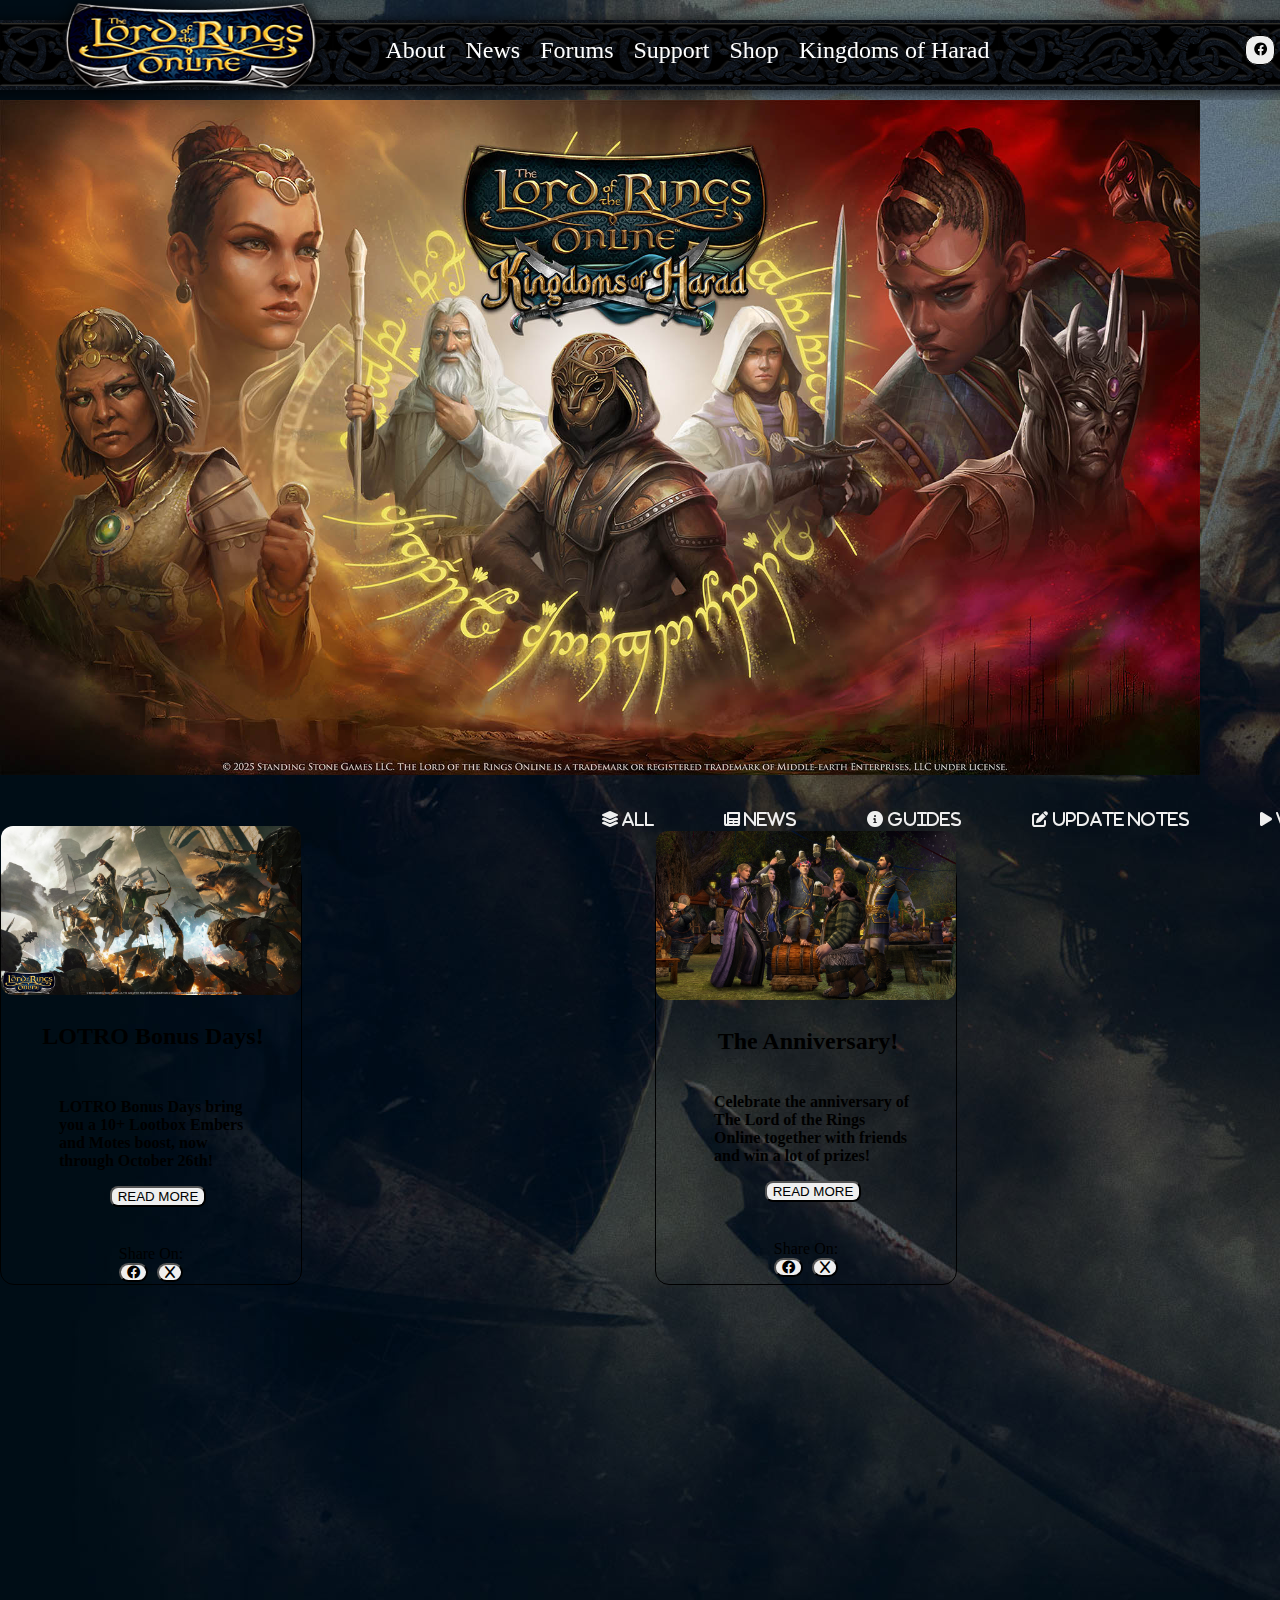
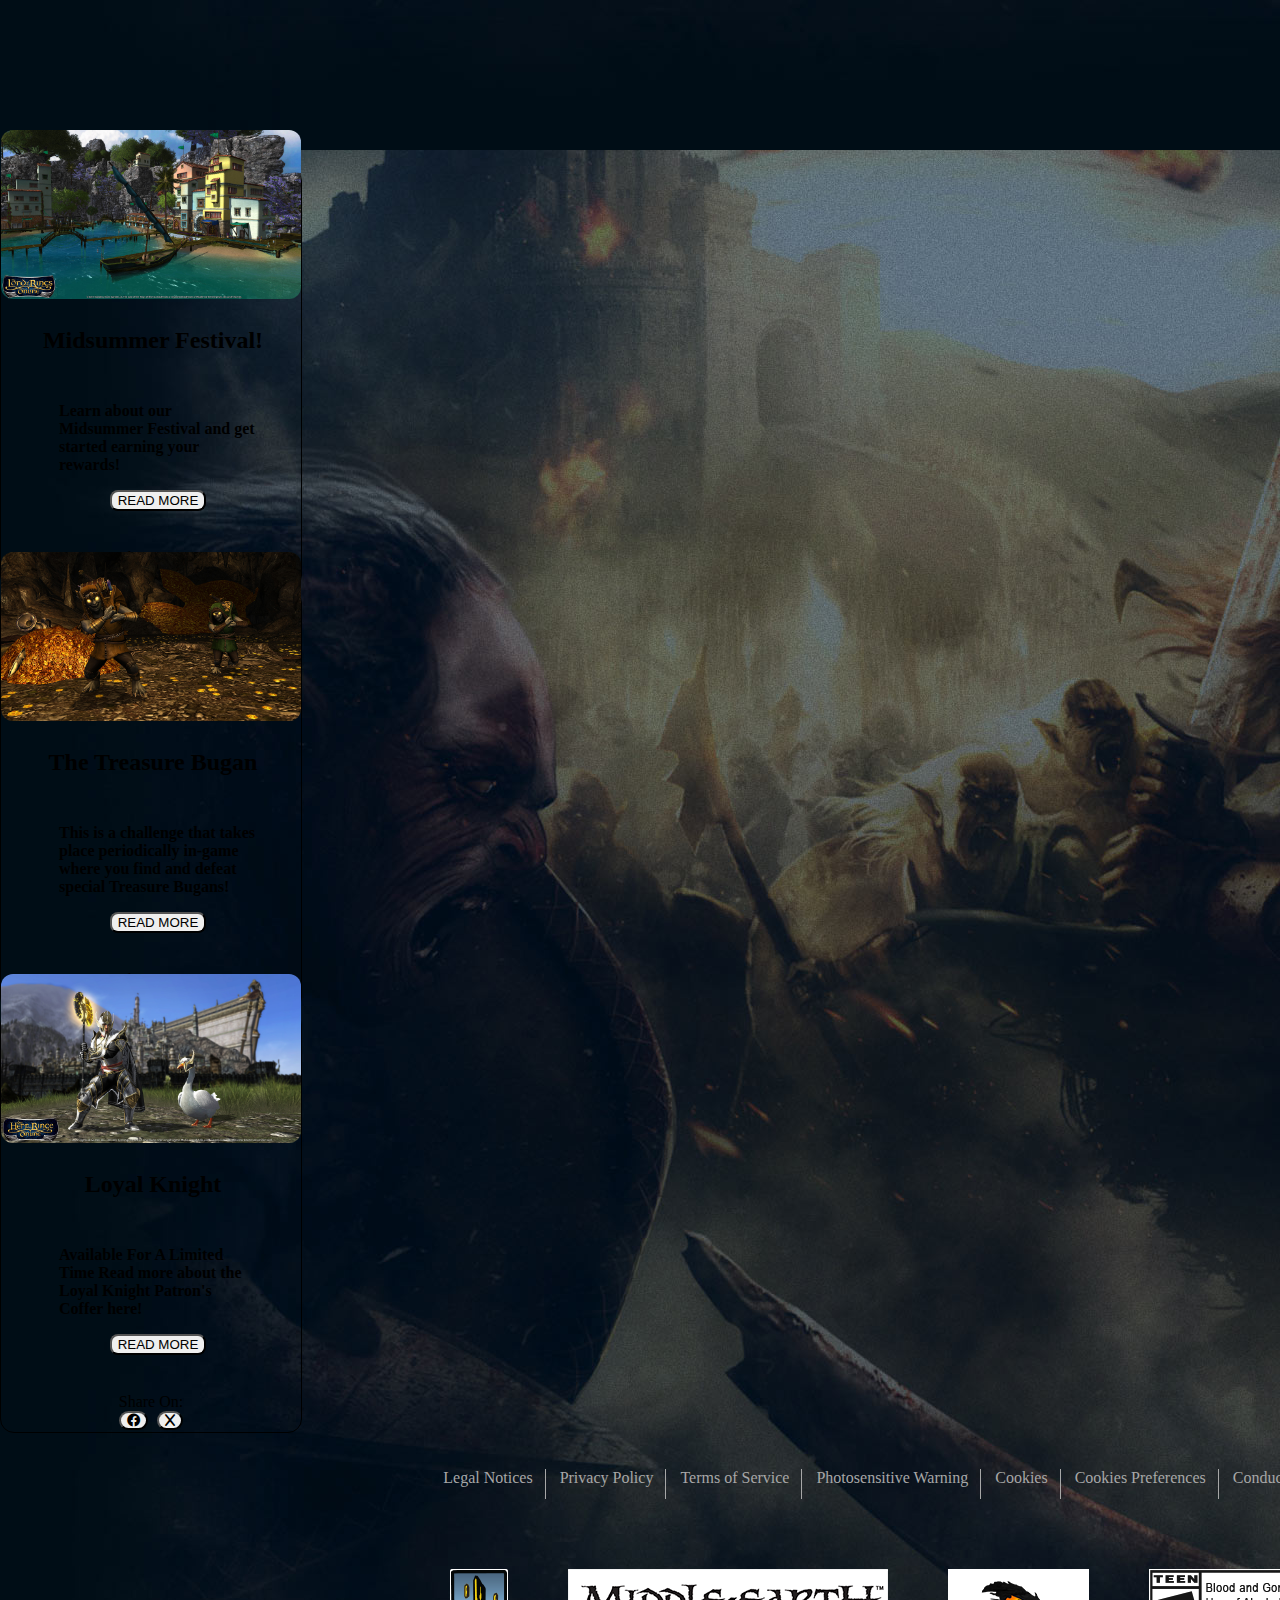
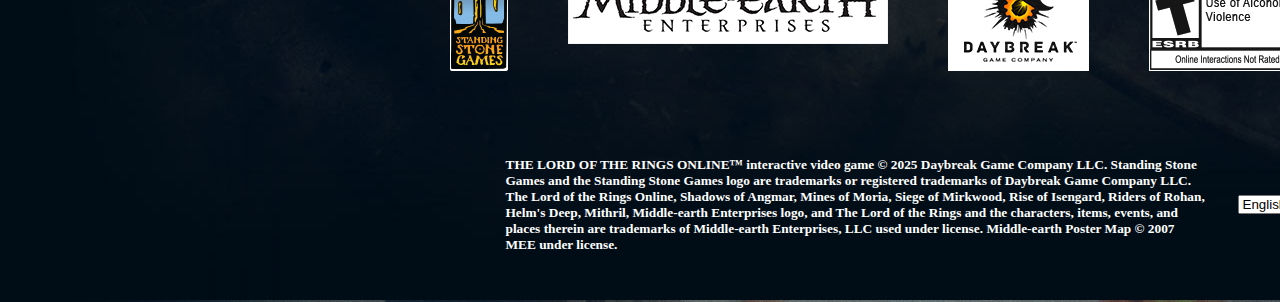
<file: lotr-header/index.html>
<html lang="en">
  <head>
    <meta charset="UTF-8" />
    <meta name="viewport" content="width=device-width, initial-scale=1.0" />
    <title>Document</title>
    <link rel="stylesheet" href="style.css" />
    <link
      rel="stylesheet"
      href="https://cdnjs.cloudflare.com/ajax/libs/font-awesome/4.7.0/css/font-awesome.min.css"
    />

    <link
      rel="stylesheet"
      href="https://cdnjs.cloudflare.com/ajax/libs/font-awesome/6.0.0-beta3/css/all.min.css"
    />
  </head>
  <body>
    <div class="header">
      <div>
        <img id="LOGO-main" src="images/lotro-logo-en.png" alt="" />
      </div>

      <div class="header-left">
        <div class="scale"><span>About</span></div>
        <div class="scale"><span>News</span></div>
        <div class="scale"><span>Forums</span></div>
        <div class="scale"><span>Support</span></div>
        <div class="scale"><span>Shop</span></div>
        <div class="scale"><span>Kingdoms of Harad</span></div>
      </div>
      <div class="header-right">
        <div class="FB">
          <button class="socials"><i class="fab fa-facebook"></i></button>
        </div>
        <div class="X">
          <button class="socials"><i class="fab fa-X"></i></button>
        </div>
        <div class="YT">
          <button class="socials"><i class="fab fa-youtube"></i></button>
        </div>
        <div class="twitch">
          <button class="socials"><i class="fab fa-twitch"></i></button>
        </div>
        <div class="discord">
          <button class="socials"><i class="fab fa-discord"></i></button>
        </div>
        <div class="play-free">
          <button id="free">
            PLAY FREE<span class="play-free-ring"></span>
          </button>
        </div>
      </div>
    </div>
    <div class="Harad">
      <div><img width="1200" src="images/121.jpg" alt="" /></div>
    </div>
    <div class="Filter-bar">
      <div class="lists">
        <div class="ALL">
          <ul i class="fas fa-layer-group">
            ALL
          </ul>
        </div>
        <div class="news">
          <ul i class="fa-solid fa-newspaper">
            NEWS
          </ul>
        </div>
        <div class="guides">
          <ul i class="fa-solid fa-circle-info">
            GUIDES
          </ul>
        </div>
        <div class="notes">
          <ul i class="fa-solid fa-pen-to-square">
            UPDATE NOTES
          </ul>
        </div>
        <div class="watch">
          <ul i class="fa-solid fa-play">
            WATCH
          </ul>
        </div>
      </div>
    </div>
    <div class="container">
      <div class="card">
        <div class="card-image">
          <img id="card-pic" src="images/lotr1.jpg" alt="" />
        </div>
        <div class="main-text">
          <h2>LOTRO Bonus Days!</h2>
          <h3>
            LOTRO Bonus Days bring you a 10+ Lootbox Embers and Motes boost, now
            through October 26th!
            <div class="button">
              <button class="btn-read">READ MORE</button>
            </div>
          </h3>
        </div>

        <div class="footer">
          <div class="share">
            <span>Share On:</span>
          </div>
          <div class="button2">
            <div class="button-style">
              <button class="btn-hover">
                <i class="fab fa-facebook"></i>
              </button>
            </div>
            <div class="button-style">
              <button class="btn-hover">
                <i class="fab fa-X"></i>
              </button>
            </div>
          </div>
        </div>
      </div>
      <div class="card">
        <div class="card-image">
          <img id="card-pic" src="images/222222222222.jpg" alt="" />
        </div>
        <div class="main-text">
          <h2>The Anniversary!</h2>
          <h3 id="main-txt2">
            Celebrate the anniversary of The Lord of the Rings Online together
            with friends and win a lot of prizes!

            <div class="button">
              <button class="btn-read">READ MORE</button>
            </div>
          </h3>
        </div>

        <div class="footer">
          <div class="share">
            <span>Share On:</span>
          </div>
          <div class="button2">
            <div class="button-style">
              <button class="btn-hover">
                <i class="fab fa-facebook"></i>
              </button>
            </div>
            <div class="button-style">
              <button class="btn-hover">
                <i class="fab fa-X"></i>
              </button>
            </div>
          </div>
        </div>
      </div>
      <div class="card">
        <div class="card-image">
          <img id="card-pic" src="images/402.jpg" alt="" />
        </div>
        <div class="main-text3">
          <h2>An Introduction to the Delving System</h2>
          <h3>
            Delving too greedily and deep speaks to the Dwarf-folk of Moria and
            their digging for Mithril

            <div class="button">
              <button class="btn-read">READ MORE</button>
            </div>
          </h3>
        </div>

        <div class="footer">
          <div class="share">
            <span>Share On:</span>
          </div>
          <div class="button2">
            <div class="button-style">
              <button class="btn-hover">
                <i class="fab fa-facebook"></i>
              </button>
            </div>
            <div class="button-style">
              <button class="btn-hover">
                <i class="fab fa-X"></i>
              </button>
            </div>
          </div>
        </div>
      </div>
    </div>
    <div class="container2">
      <div class="card">
        <div class="card-image">
          <img id="card-pic" src="images/999" alt="" />
        </div>
        <div class="main-text">
          <h2>Midsummer Festival!</h2>
          <h3>
            Learn about our Midsummer Festival and get started earning your
            rewards!

            <div class="button">
              <button class="btn-read">READ MORE</button>
            </div>
          </h3>
        </div>

        <div class="footer">
          <div class="share">
            <span>Share On:</span>
          </div>
          <div class="button2">
            <div class="button-style">
              <button class="btn-hover">
                <i class="fab fa-facebook"></i>
              </button>
            </div>
            <div class="button-style">
              <button class="btn-hover">
                <i class="fab fa-X"></i>
              </button>
            </div>
          </div>
        </div>
      </div>
      <div class="card">
        <div class="card-image">
          <img id="card-pic" src="images/555555555" alt="" />
        </div>
        <div class="main-text">
          <h2>The Treasure Bugan</h2>
          <h3>
            This is a challenge that takes place periodically in-game where you
            find and defeat special Treasure Bugans!
            <div class="button">
              <button class="btn-read">READ MORE</button>
            </div>
          </h3>
        </div>

        <div class="footer">
          <div class="share">
            <span>Share On:</span>
          </div>
          <div class="button2">
            <div class="button-style">
              <button class="btn-hover">
                <i class="fab fa-facebook"></i>
              </button>
            </div>
            <div class="button-style">
              <button class="btn-hover">
                <i class="fab fa-X"></i>
              </button>
            </div>
          </div>
        </div>
      </div>
      <div class="card">
        <div class="card-image">
          <img id="card-pic" src="images/111111111" alt="" />
        </div>
        <div class="main-text">
          <h2>Loyal Knight</h2>
          <h3>
            Available For A Limited Time Read more about the Loyal Knight
            Patron's Coffer here!

            <div class="button">
              <button class="btn-read">READ MORE</button>
            </div>
          </h3>
        </div>

        <div class="footer">
          <div class="share">
            <span>Share On:</span>
          </div>
          <div class="button2">
            <div class="button-style">
              <button class="btn-hover">
                <i class="fab fa-facebook"></i>
              </button>
            </div>
            <div class="button-style">
              <button class="btn-hover">
                <i class="fab fa-X"></i>
              </button>
            </div>
          </div>
        </div>
      </div>
    </div>
    <div class="bottom-fotter">
      <div class="Legal">
        <ul class="Legal-N">
          Legal Notices
        </ul>
        <ul class="Privacy">
          Privacy Policy
        </ul>
        <ul class="Terms">
          Terms of Service
        </ul>
        <ul class="Warning">
          Photosensitive Warning
        </ul>
        <ul class="Cookies">
          Cookies
        </ul>
        <ul class="Preferences">
          Cookies Preferences
        </ul>
        <ul class="Conduct">
          Conduct Policy
        </ul>
        <ul class="Agreement">
          Linces Agreement
        </ul>
      </div>

      <div class="bottom-imgs">
        <ul class="ssg-logo">
          <img src="images/ssg-logo.png" alt="" />
        </ul>
        <ul class="m-earth">
          <img src="images/middle-earth.png" alt="" />
        </ul>
        <ul class="dgc">
          <img src="images/dgc-logo.png" alt="" />
        </ul>
        <ul class="rating">
          <img src="images/esrb-rating.png" alt="" />
        </ul>
        <ul class="esrb">
          <img src="images/esrb-privacy.png" alt="" />
        </ul>
      </div>

      <div class="bottom-txt">
        <h4>
          THE LORD OF THE RINGS ONLINE™ interactive video game © 2025 Daybreak
          Game Company LLC. Standing Stone Games and the Standing Stone Games
          logo are trademarks or registered trademarks of Daybreak Game Company
          LLC. The Lord of the Rings Online, Shadows of Angmar, Mines of Moria,
          Siege of Mirkwood, Rise of Isengard, Riders of Rohan, Helm's Deep,
          Mithril, Middle-earth Enterprises logo, and The Lord of the Rings and
          the characters, items, events, and places therein are trademarks of
          Middle-earth Enterprises, LLC used under license. Middle-earth Poster
          Map © 2007 MEE under license.
        </h4>
        <div class="option-lng">
          <select name="" id="">
            <option value="">English (United States)</option>
            <option value="">English (United Kingdom)</option>
            <option value="">Français (France)</option>
            <option value="">Deutsch (Deutschland)</option>
          </select>
        </div>
      </div>
    </div>
  </body>
</html>
</file>
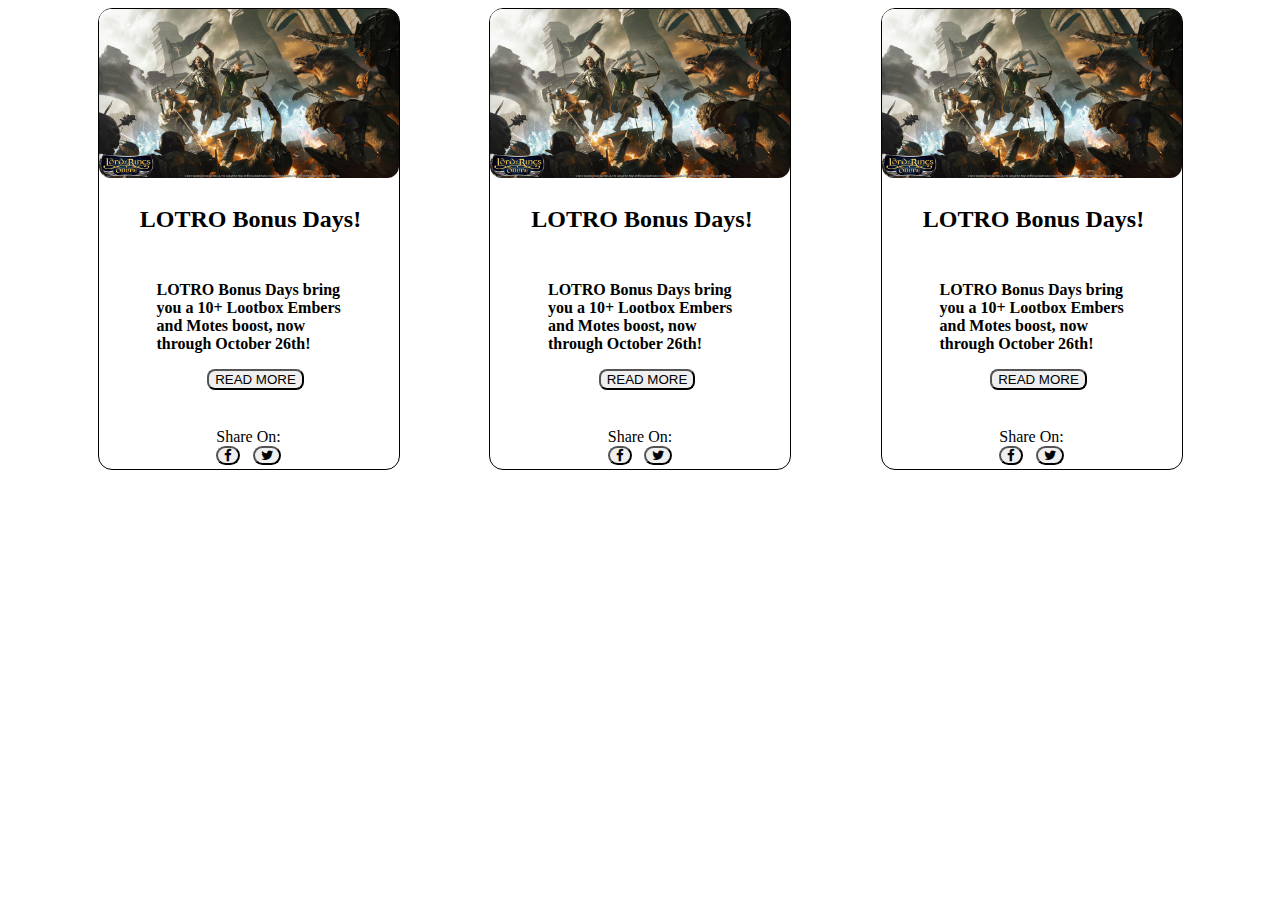
<file: LOTR/index.html>
<html lang="en">
  <head>
    <meta charset="UTF-8" />
    <meta name="viewport" content="width=device-width, initial-scale=1.0" />
    <title>Card</title>
    <link rel="stylesheet" href="style.css" />
    <link
      rel="stylesheet"
      href="https://cdnjs.cloudflare.com/ajax/libs/font-awesome/4.7.0/css/font-awesome.min.css"
    />
  </head>
  <body>
    <div class="container">
      <div class="card">
        <div class="card-image">
          <img id="card-pic" src="images/lotr1.jpg" alt="" />
        </div>
        <div class="main-text">
          <h2>LOTRO Bonus Days!</h2>
          <h3>
            LOTRO Bonus Days bring you a 10+ Lootbox Embers and Motes boost, now
            through October 26th!
            <div class="button">
              <button class="btn-read">READ MORE</button>
            </div>
          </h3>
        </div>

        <div class="footer">
          <div class="share">
            <span>Share On:</span>
          </div>
          <div class="button2">
            <div class="button-style">
              <button class="btn-hover">
                <i class="fa fa-facebook" aria-hidden="true"></i>
              </button>
            </div>
            <div class="button-style">
              <button class="btn-hover">
                <i class="fa fa-twitter" aria-hidden="true"></i>
              </button>
            </div>
          </div>
        </div>
      </div>

      <div class="card">
        <div class="card-image">
          <img id="card-pic" src="images/lotr1.jpg" alt="" />
        </div>
        <div class="main-text">
          <h2>LOTRO Bonus Days!</h2>
          <h3>
            LOTRO Bonus Days bring you a 10+ Lootbox Embers and Motes boost, now
            through October 26th!
            <div class="button">
              <button class="btn-read">READ MORE</button>
            </div>
          </h3>
        </div>

        <div class="footer">
          <div class="share">
            <span>Share On:</span>
          </div>
          <div class="button2">
            <div class="button-style">
              <button class="btn-hover">
                <i class="fa fa-facebook" aria-hidden="true"></i>
              </button>
            </div>
            <div class="button-style">
              <button class="btn-hover">
                <i class="fa fa-twitter" aria-hidden="true"></i>
              </button>
            </div>
          </div>
        </div>
      </div>
      <div class="card">
        <div class="card-image">
          <img id="card-pic" src="images/lotr1.jpg" alt="" />
        </div>
        <div class="main-text">
          <h2>LOTRO Bonus Days!</h2>
          <h3>
            LOTRO Bonus Days bring you a 10+ Lootbox Embers and Motes boost, now
            through October 26th!
            <div class="button">
              <button class="btn-read">READ MORE</button>
            </div>
          </h3>
        </div>

        <div class="footer">
          <div class="share">
            <span>Share On:</span>
          </div>
          <div class="button2">
            <div class="button-style">
              <button class="btn-hover">
                <i class="fa fa-facebook" aria-hidden="true"></i>
              </button>
            </div>
            <div class="button-style">
              <button class="btn-hover">
                <i class="fa fa-twitter" aria-hidden="true"></i>
              </button>
            </div>
          </div>
        </div>
      </div>
    </div>
  </body>
</html>
</file>
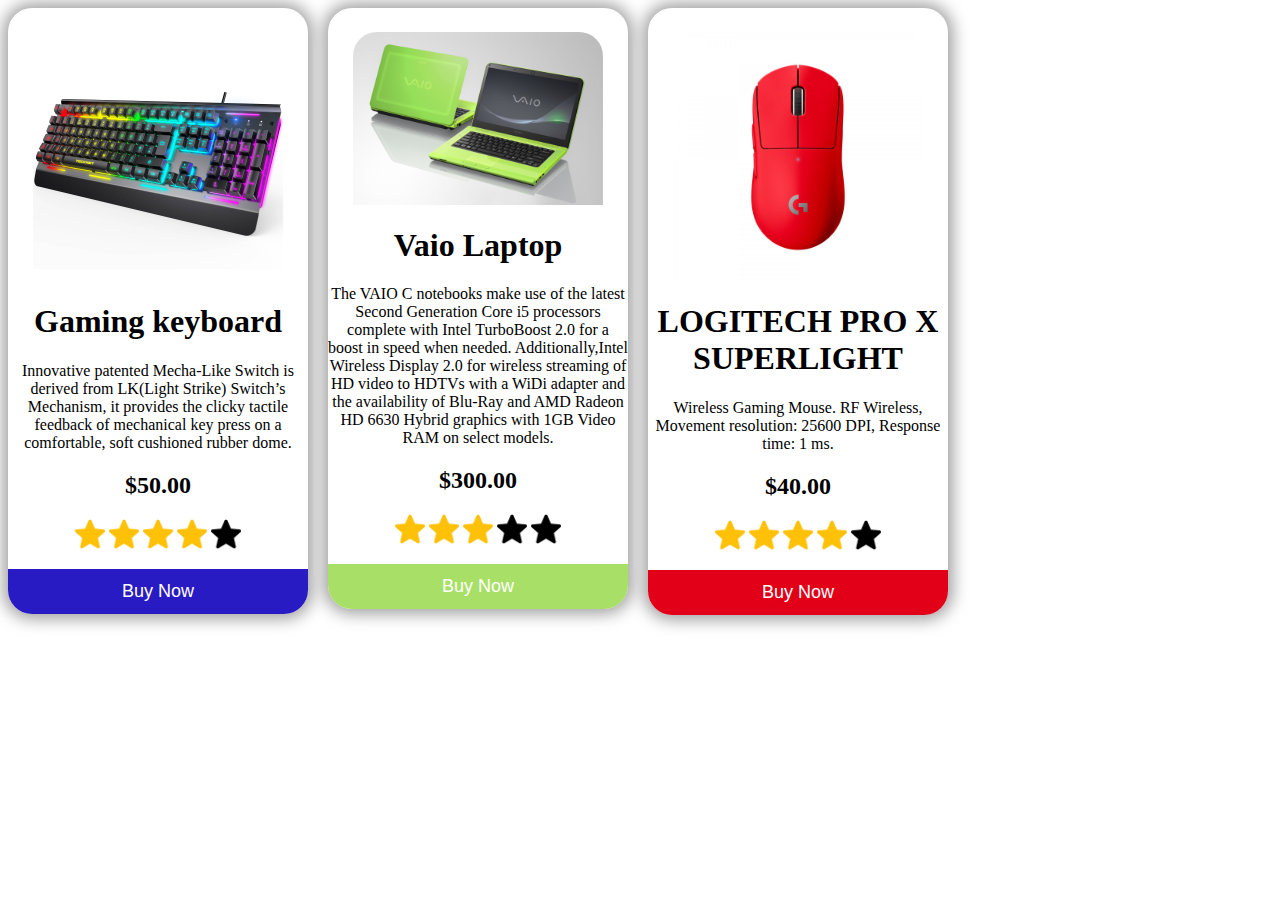
<file: Sales-Cards/index.html>
<html lang="en">
  <head>
    <meta charset="UTF-8" />
    <meta name="viewport" content="width=device-width, initial-scale=1.0" />
    <title>Document</title>
    <link rel="stylesheet" href="style.css" />
  </head>
  <body>
    <div class="card-container">
      <div class="card">
        <img
          src="images/gaming_keyboard.jpg"
          alt="gaming_keyboard"
          class="product_image"
        />
        <h1>Gaming keyboard</h1>
        <p>
          Innovative patented Mecha-Like Switch is derived from LK(Light Strike)
          Switch’s Mechanism, it provides the clicky tactile feedback of
          mechanical key press on a comfortable, soft cushioned rubber dome.
        </p>
        <h2>$50.00</h2>
        <img class="rating" src="images/star.png" alt="" />
        <img class="rating" src="images/star.png" alt="" />
        <img class="rating" src="images/star.png" alt="" />
        <img class="rating" src="images/star.png" alt="" />
        <img class="rating" src="images/star_empty.png" alt="" />
        <button class="buy-button blue-bt">Buy Now</button>
      </div>

      <div class="card">
        <img
          src="images/CA_Green_FrontBack-copy.jpg"
          alt="gaming_keyboard"
          class="product_image"
        />
        <h1>Vaio Laptop</h1>
        <p>
          The VAIO C notebooks make use of the latest Second Generation Core i5
          processors complete with Intel TurboBoost 2.0 for a boost in speed
          when needed. Additionally,Intel Wireless Display 2.0 for wireless
          streaming of HD video to HDTVs with a WiDi adapter and the
          availability of Blu-Ray and AMD Radeon HD 6630 Hybrid graphics with
          1GB Video RAM on select models.
        </p>
        <h2>$300.00</h2>
        <img class="rating" src="images/star.png" alt="" />
        <img class="rating" src="images/star.png" alt="" />
        <img class="rating" src="images/star.png" alt="" />
        <img class="rating" src="images/star_empty.png" alt="" />
        <img class="rating" src="images/star_empty.png" alt="" />
        <button class="buy-button green-bt">Buy Now</button>
      </div>

      <div class="card">
        <img
          src="images/red-mouse.jpg"
          alt="gaming_mouse"
          class="product_image"
        />
        <h1>LOGITECH PRO X SUPERLIGHT</h1>
        <p>
          Wireless Gaming Mouse. RF Wireless, Movement resolution: 25600 DPI,
          Response time: 1 ms.
        </p>
        <h2>$40.00</h2>
        <img class="rating" src="images/star.png" alt="" />
        <img class="rating" src="images/star.png" alt="" />
        <img class="rating" src="images/star.png" alt="" />
        <img class="rating" src="images/star.png" alt="" />
        <img class="rating" src="images/star_empty.png" alt="" />
        <button class="buy-button red-bt">Buy Now</button>
      </div>
    </div>
  </body>
</html>
</file>
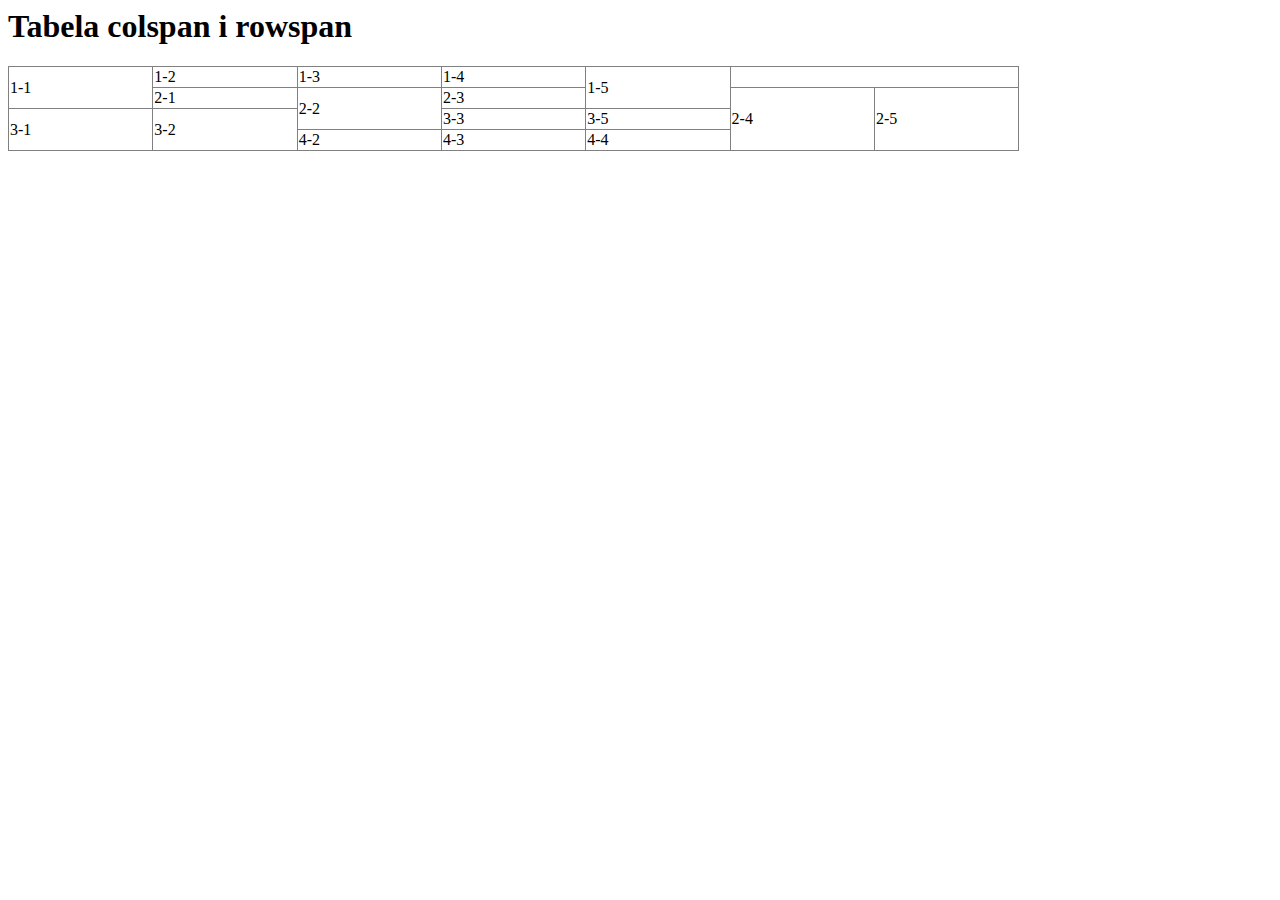
<file: Tabela-colspawn_rowspan/index.html>
<html lang="en">
  <head>
    <meta charset="UTF-8" />
    <meta name="viewport" content="width=device-width, initial-scale=1.0" />
    <title>Tabeli</title>
  </head>
  <body>
    <h1>Tabela colspan i rowspan</h1>
    <table style="width: 80%; border-collapse: collapse" border="1">
      <tr>
        <td rowspan="2">1-1</td>
        <td>1-2</td>
        <td>1-3</td>
        <td>1-4</td>
        <td colspan="2" rowspan="2">1-5</td>
      </tr>

      <tr>
        <td>2-1</td>
        <td rowspan="2">2-2</td>
        <td>2-3</td>
        <td rowspan="3">2-4</td>
        <td rowspan="3">2-5</td>
      </tr>

      <tr>
        <td rowspan="2">3-1</td>
        <td rowspan="3">3-2</td>
        <td colspan="2">3-3</td>
      <td>3-5</td>
      </tr>

      <tr>
     
        <td rowspan="2">4-2</td>
        <td>4-3</td>
        <td rowspan="2" colspan="2">4-4</td>
      
      </tr>


    </table>
  </body>
</html>
</file>
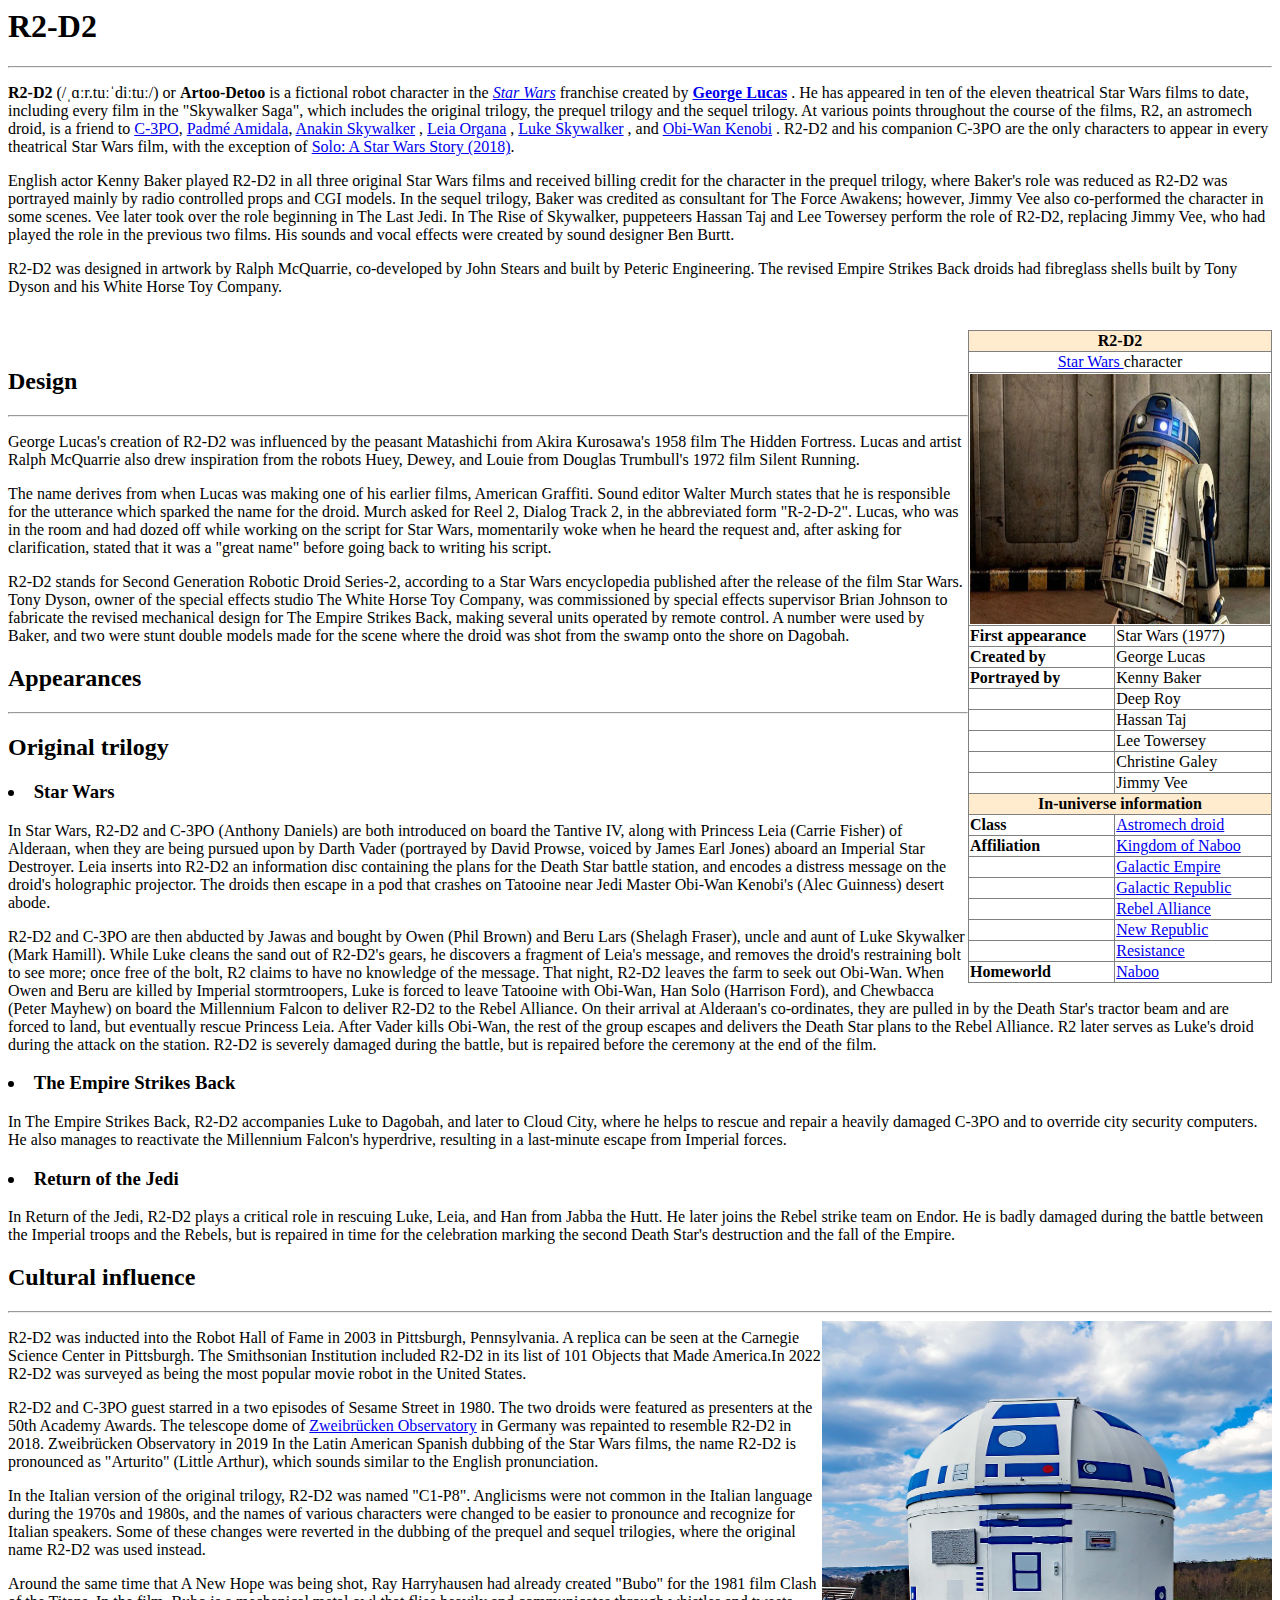
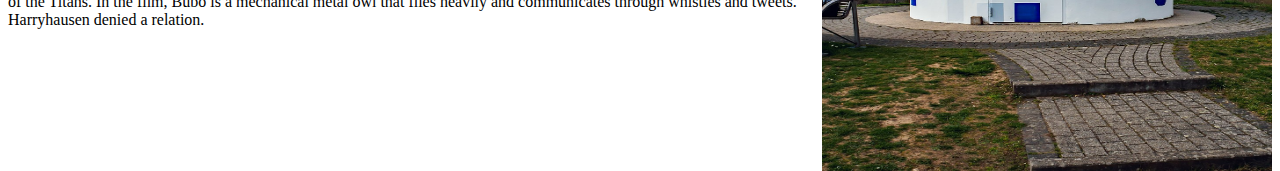
<file: wiki-clone/index.html>
<html></html>
<head>
  <title>R2-D2</title>
</head>

<body>
  <h1>R2-D2</h1>

  <hr />

  <p>
    <strong>R2-D2</strong> (/ˌɑːr.tuːˈdiːtuː/) or
    <strong>Artoo-Detoo</strong> is a fictional robot character in the
    <a href="https://en.wikipedia.org/wiki/Star_Wars" target="_blank"
      ><em>Star Wars</em></a
    >
    franchise created by
    <a href="https://en.wikipedia.org/wiki/George_Lucas"
      ><strong>George Lucas</strong></a
    >
    . He has appeared in ten of the eleven theatrical Star Wars films to date,
    including every film in the "Skywalker Saga", which includes the original
    trilogy, the prequel trilogy and the sequel trilogy. At various points
    throughout the course of the films, R2, an astromech droid, is a friend to
    <a href="https://en.wikipedia.org/wiki/C-3PO" target="_blank">C-3PO</a>,
    <a href="https://en.wikipedia.org/wiki/Padm%C3%A9_Amidala"> Padmé Amidala</a
    >,
    <a href="https://en.wikipedia.org/wiki/Darth_Vader">Anakin Skywalker</a> ,
    <a href="https://en.wikipedia.org/wiki/Princess_Leia">Leia Organa</a> ,
    <a href="https://en.wikipedia.org/wiki/Luke_Skywalker">Luke Skywalker</a> ,
    and
    <a href="https://en.wikipedia.org/wiki/Obi-Wan_Kenobi">Obi-Wan Kenobi</a> .
    R2-D2 and his companion C-3PO are the only characters to appear in every
    theatrical Star Wars film, with the exception of
    <a
      href="https://en.wikipedia.org/wiki/Solo:_A_Star_Wars_Story"
      target="_blank"
      >Solo: A Star Wars Story (2018)</a
    >.
  </p>

  <p>
    English actor Kenny Baker played R2-D2 in all three original Star Wars films
    and received billing credit for the character in the prequel trilogy, where
    Baker's role was reduced as R2-D2 was portrayed mainly by radio controlled
    props and CGI models. In the sequel trilogy, Baker was credited as
    consultant for The Force Awakens; however, Jimmy Vee also co-performed the
    character in some scenes. Vee later took over the role beginning in The Last
    Jedi. In The Rise of Skywalker, puppeteers Hassan Taj and Lee Towersey
    perform the role of R2-D2, replacing Jimmy Vee, who had played the role in
    the previous two films. His sounds and vocal effects were created by sound
    designer Ben Burtt.
  </p>

  <p>
    R2-D2 was designed in artwork by Ralph McQuarrie, co-developed by John
    Stears and built by Peteric Engineering. The revised Empire Strikes Back
    droids had fibreglass shells built by Tony Dyson and his White Horse Toy
    Company.
  </p>

  <br />

  <table style="float: right; border-collapse: collapse" border="1">
    <tr>
      <th style="background-color: blanchedalmond" colspan="2">R2-D2</th>
    </tr>
    <tr>
      <td colspan="2" style="text-align: center">
        <a href="https://en.wikipedia.org/wiki/Star_Wars">Star Wars </a
        >character
      </td>
    </tr>

    <tr>
      <td colspan="2">
        <img
          src="images/r2d2.jpg"
          alt="R2-D2"
          width="300"
          height="250"
          style="float: right"
        />
      </td>
    </tr>
    <tr>
      <td><strong>First appearance</strong></td>
      <td>Star Wars (1977)</td>
    </tr>
    <tr>
      <td><strong>Created by</strong></td>
      <td>George Lucas</td>
    </tr>
    <tr>
      <td><strong>Portrayed by </strong></td>
      <td>Kenny Baker</td>
    </tr>

    <tr>
      <td></td>
      <td>Deep Roy</td>
    </tr>

    <tr>
      <td></td>
      <td>Hassan Taj</td>
    </tr>
    <tr>
      <td></td>
      <td>Lee Towersey</td>
    </tr>
    <tr>
      <td></td>
      <td>Christine Galey</td>
    </tr>
    <tr>
      <td></td>
      <td>Jimmy Vee</td>
    </tr>
    <tr>
      <th style="background-color: blanchedalmond" colspan="2">
        In-universe information
      </th>
    </tr>

    <tr>
      <td><strong>Class</strong></td>
      <td>
        <a
          href="https://en.wikipedia.org/wiki/Droid_(Star_Wars)#Astromech_droid"
          >Astromech droid</a
        >
      </td>
    </tr>

    <tr>
      <td><strong>Affiliation</strong></td>
      <td>
        <a
          href="https://en.wikipedia.org/wiki/List_of_Star_Wars_planets_and_moons#Naboo"
          >Kingdom of Naboo</a
        >
      </td>
    </tr>
    <tr>
      <td></td>
      <td>
        <a href="https://en.wikipedia.org/wiki/Galactic_Empire_(Star_Wars)"
          >Galactic Empire</a
        >
      </td>
    </tr>

    <tr>
      <td></td>
      <td>
        <a href="https://en.wikipedia.org/wiki/Galactic_Republic"
          >Galactic Republic</a
        >
      </td>
    </tr>
    <tr>
      <td></td>
      <td>
        <a href="https://en.wikipedia.org/wiki/Rebel_Alliance"
          >Rebel Alliance</a
        >
      </td>
    </tr>
    <tr>
      <td></td>
      <td>
        <a href="https://en.wikipedia.org/wiki/Galactic_Republic#New_Republic"
          >New Republic</a
        >
      </td>
    </tr>
    <tr>
      <td></td>
      <td>
        <a href="https://en.wikipedia.org/wiki/Resistance_(Star_Wars)"
          >Resistance</a
        >
      </td>
    </tr>
    <tr>
      <td><strong>Homeworld</strong></td>
      <td>
        <a
          href="https://en.wikipedia.org/wiki/List_of_Star_Wars_planets_and_moons#Naboo"
          >Naboo</a
        >
      </td>
    </tr>
  </table>

  <br />

  <h2>Design</h2>

  <hr />

  <p>
    George Lucas's creation of R2-D2 was influenced by the peasant Matashichi
    from Akira Kurosawa's 1958 film The Hidden Fortress. Lucas and artist Ralph
    McQuarrie also drew inspiration from the robots Huey, Dewey, and Louie from
    Douglas Trumbull's 1972 film Silent Running.
  </p>

  <p>
    The name derives from when Lucas was making one of his earlier films,
    American Graffiti. Sound editor Walter Murch states that he is responsible
    for the utterance which sparked the name for the droid. Murch asked for Reel
    2, Dialog Track 2, in the abbreviated form "R-2-D-2". Lucas, who was in the
    room and had dozed off while working on the script for Star Wars,
    momentarily woke when he heard the request and, after asking for
    clarification, stated that it was a "great name" before going back to
    writing his script.
  </p>

  <p>
    R2-D2 stands for Second Generation Robotic Droid Series-2, according to a
    Star Wars encyclopedia published after the release of the film Star Wars.
    Tony Dyson, owner of the special effects studio The White Horse Toy Company,
    was commissioned by special effects supervisor Brian Johnson to fabricate
    the revised mechanical design for The Empire Strikes Back, making several
    units operated by remote control. A number were used by Baker, and two were
    stunt double models made for the scene where the droid was shot from the
    swamp onto the shore on Dagobah.
  </p>

  <h2>Appearances</h2>

  <hr />

  <h2>Original trilogy</h2>

  <h3><li>Star Wars</li></h3>

  <p>
    In Star Wars, R2-D2 and C-3PO (Anthony Daniels) are both introduced on board
    the Tantive IV, along with Princess Leia (Carrie Fisher) of Alderaan, when
    they are being pursued upon by Darth Vader (portrayed by David Prowse,
    voiced by James Earl Jones) aboard an Imperial Star Destroyer. Leia inserts
    into R2-D2 an information disc containing the plans for the Death Star
    battle station, and encodes a distress message on the droid's holographic
    projector. The droids then escape in a pod that crashes on Tatooine near
    Jedi Master Obi-Wan Kenobi's (Alec Guinness) desert abode.
  </p>

  <p>
    R2-D2 and C-3PO are then abducted by Jawas and bought by Owen (Phil Brown)
    and Beru Lars (Shelagh Fraser), uncle and aunt of Luke Skywalker (Mark
    Hamill). While Luke cleans the sand out of R2-D2's gears, he discovers a
    fragment of Leia's message, and removes the droid's restraining bolt to see
    more; once free of the bolt, R2 claims to have no knowledge of the message.
    That night, R2-D2 leaves the farm to seek out Obi-Wan. When Owen and Beru
    are killed by Imperial stormtroopers, Luke is forced to leave Tatooine with
    Obi-Wan, Han Solo (Harrison Ford), and Chewbacca (Peter Mayhew) on board the
    Millennium Falcon to deliver R2-D2 to the Rebel Alliance. On their arrival
    at Alderaan's co-ordinates, they are pulled in by the Death Star's tractor
    beam and are forced to land, but eventually rescue Princess Leia. After
    Vader kills Obi-Wan, the rest of the group escapes and delivers the Death
    Star plans to the Rebel Alliance. R2 later serves as Luke's droid during the
    attack on the station. R2-D2 is severely damaged during the battle, but is
    repaired before the ceremony at the end of the film.
  </p>

  <h3><li>The Empire Strikes Back</li></h3>

  <p>
    In The Empire Strikes Back, R2-D2 accompanies Luke to Dagobah, and later to
    Cloud City, where he helps to rescue and repair a heavily damaged C-3PO and
    to override city security computers. He also manages to reactivate the
    Millennium Falcon's hyperdrive, resulting in a last-minute escape from
    Imperial forces.
  </p>

  <h3><li>Return of the Jedi</li></h3>

  <p>
    In Return of the Jedi, R2-D2 plays a critical role in rescuing Luke, Leia,
    and Han from Jabba the Hutt. He later joins the Rebel strike team on Endor.
    He is badly damaged during the battle between the Imperial troops and the
    Rebels, but is repaired in time for the celebration marking the second Death
    Star's destruction and the fall of the Empire.
  </p>

  <h2>Cultural influence</h2>

  <hr />
  <img
    src="images/Volkssternwarte_Zweibrücken.jpg"
    alt="Volkssternwarte_Zweibrücken"
    width="450"
    height="450"
    style="float: right"
  />
  <p>
    R2-D2 was inducted into the Robot Hall of Fame in 2003 in Pittsburgh,
    Pennsylvania. A replica can be seen at the Carnegie Science Center in
    Pittsburgh. The Smithsonian Institution included R2-D2 in its list of 101
    Objects that Made America.In 2022 R2-D2 was surveyed as being the most
    popular movie robot in the United States.
  </p>

  <p>
    R2-D2 and C-3PO guest starred in a two episodes of Sesame Street in 1980.
    The two droids were featured as presenters at the 50th Academy Awards. The
    telescope dome of
    <a href="https://en.wikipedia.org/wiki/Zweibr%C3%BCcken_Observatory"
      >Zweibrücken Observatory</a
    >
    in Germany was repainted to resemble R2-D2 in 2018. Zweibrücken Observatory
    in 2019 In the Latin American Spanish dubbing of the Star Wars films, the
    name R2-D2 is pronounced as "Arturito" (Little Arthur), which sounds similar
    to the English pronunciation.
  </p>

  <p>
    In the Italian version of the original trilogy, R2-D2 was named "C1-P8".
    Anglicisms were not common in the Italian language during the 1970s and
    1980s, and the names of various characters were changed to be easier to
    pronounce and recognize for Italian speakers. Some of these changes were
    reverted in the dubbing of the prequel and sequel trilogies, where the
    original name R2-D2 was used instead.
  </p>

  <p>
    Around the same time that A New Hope was being shot, Ray Harryhausen had
    already created "Bubo" for the 1981 film Clash of the Titans. In the film,
    Bubo is a mechanical metal owl that flies heavily and communicates through
    whistles and tweets. Harryhausen denied a relation.
  </p>
</body>
</file>
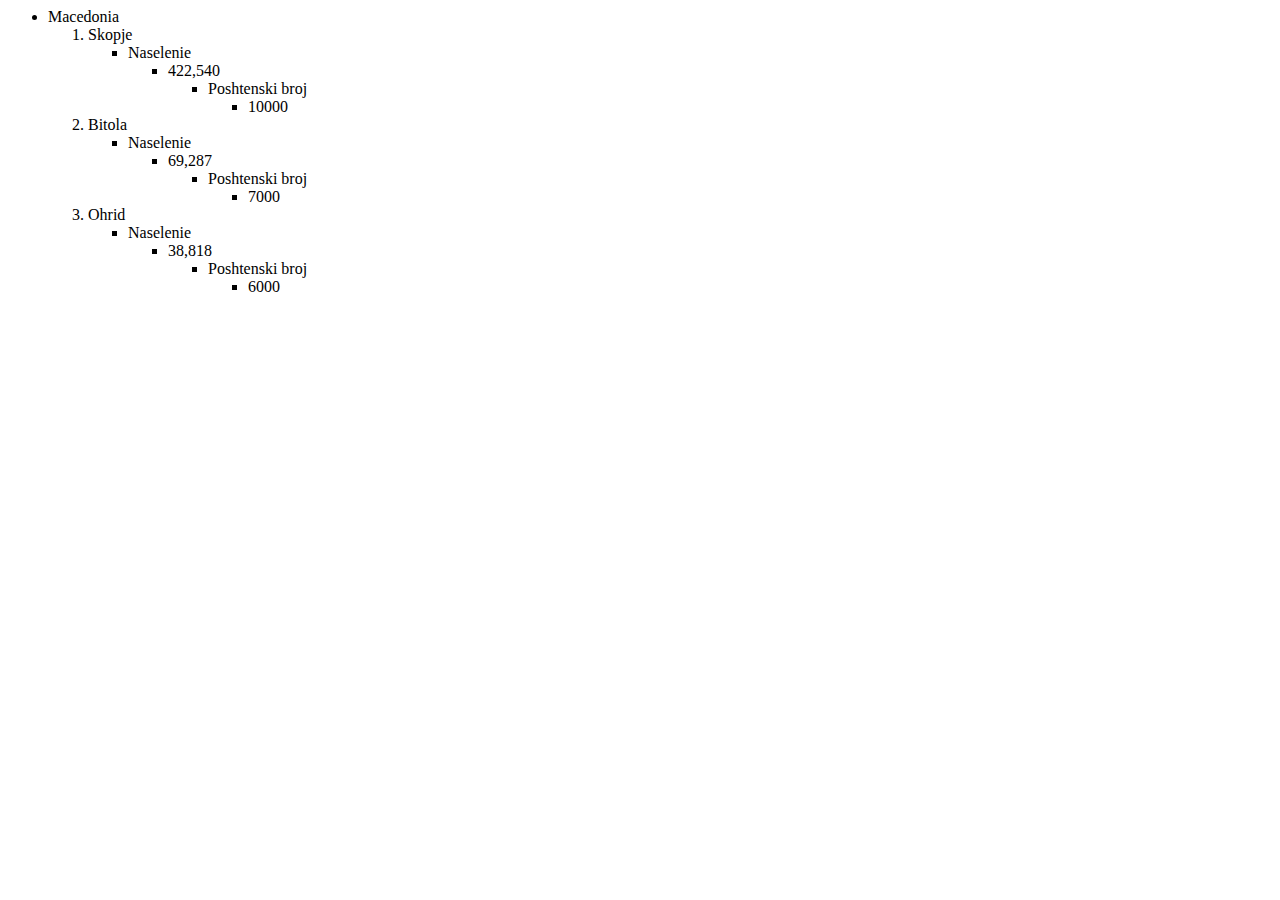
<file: Vgnezdeni_listi/vgnezdeni listi.html>
<html lang="en">
  <head>
    <meta charset="UTF-8" />
    <meta name="viewport" content="width=device-width, initial-scale=1.0" />
    <title>Document</title>
  </head>
  <body>
    <ul>
      <li>Macedonia</li>
      <ol>
        <li>Skopje</li>
        <ul>
          <li>Naselenie</li>
          <ul>
            <li>422,540</li>
            <ul>
              <li>Poshtenski broj</li>
              <ul>
                <li>10000</li>
              </ul>
            </ul>
          </ul>
        </ul>
        <li>Bitola</li>
        <ul>
          <li>Naselenie</li>
          <ul>
            <li>69,287</li>
            <ul>
              <li>Poshtenski broj</li>
              <ul>
                <li>7000</li>
              </ul>
            </ul>
          </ul>
        </ul>
        <li>Ohrid</li>
        <ul>
          <li>Naselenie</li>
          <ul>
            <li>38,818</li>
            <ul>
              <li>Poshtenski broj</li>
              <ul>
                <li>6000</li>
              </ul>
            </ul>
          </ul>
        </ul>
      </ol>
    </ul>
  </body>
</html>
</file>
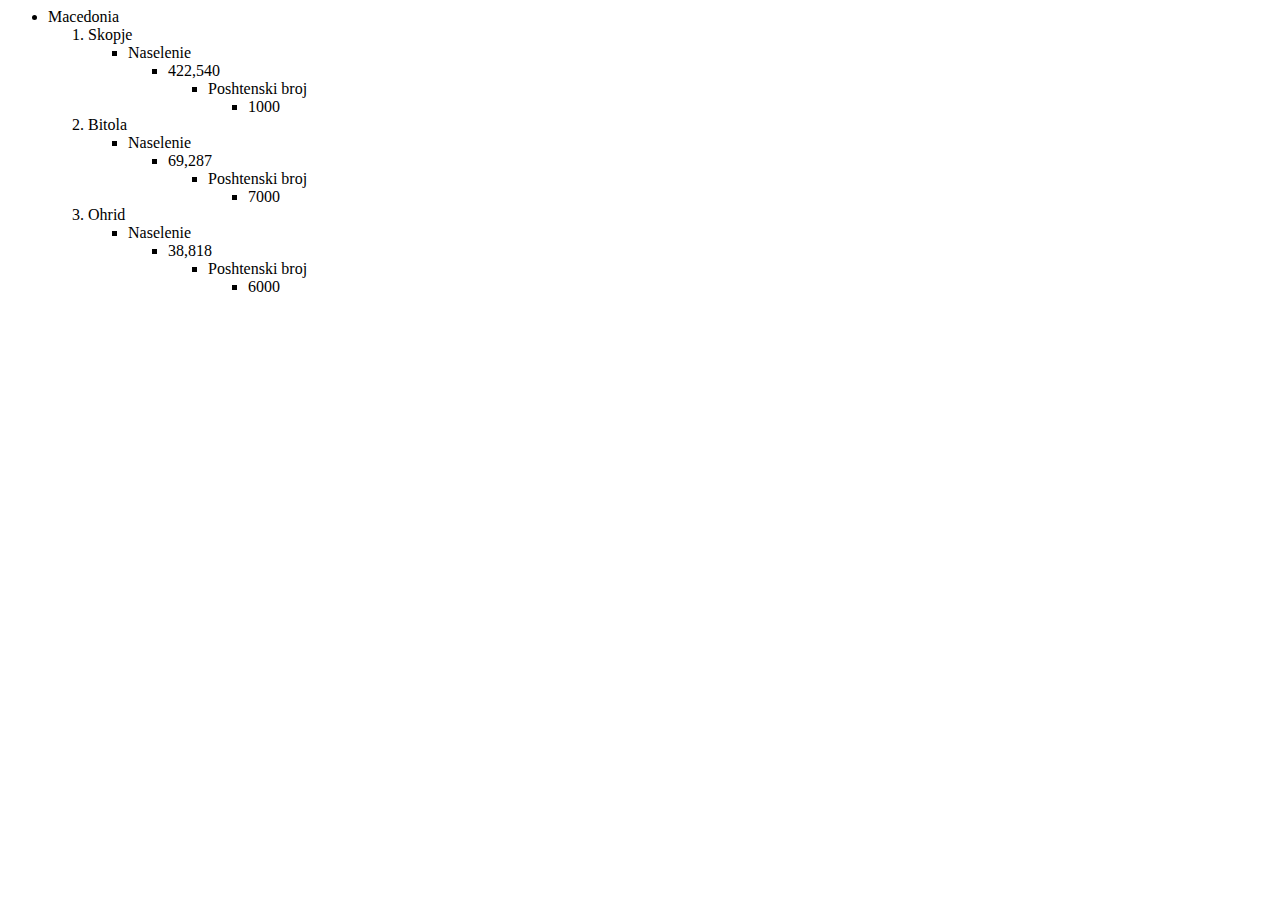
<file: Vgnezdeni_listi_tabli/vgnezdeni listi.html>
<html lang="en">
  <head>
    <meta charset="UTF-8" />
    <meta name="viewport" content="width=device-width, initial-scale=1.0" />
    <title>Document</title>
  </head>
  <body>
    <ul>
      <li>Macedonia</li>
      <ol>
        <li>Skopje</li>
        <ul>
          <li>Naselenie</li>
          <ul>
            <li>422,540</li>
            <ul>
              <li>Poshtenski broj</li>
              <ul>
                <li>1000</li>
              </ul>
            </ul>
          </ul>
        </ul>
        <li>Bitola</li>
        <ul>
          <li>Naselenie</li>
          <ul>
            <li>69,287</li>
            <ul>
              <li>Poshtenski broj</li>
              <ul>
                <li>7000</li>
              </ul>
            </ul>
          </ul>
        </ul>
        <li>Ohrid</li>
        <ul>
          <li>Naselenie</li>
          <ul>
            <li>38,818</li>
            <ul>
              <li>Poshtenski broj</li>
              <ul>
                <li>6000</li>
              </ul>
            </ul>
          </ul>
        </ul>
      </ol>
    </ul>
  </body>
</html>
</file>
<file: lotr-header/style.css>
body {
  margin: 0;
  background-image: url(images/site-bg.jpg);
  width: fit-content;
}
.header {
  /* border: 1px solid black; */
  display: flex;
  /* flex-direction: row; */
  align-items: center;
  justify-content: space-between;
  padding: 0 50px;
  background: url(images/mainNav_large_bg_tile.png);
  position: sticky;
  top: 0;
  width: 1805px;
}
#LOGO-main {
  /* display: flex; */

  width: 280px;
  height: 100px;
  /* padding-top: 20px; */
}

.header-left {
  display: flex;
  align-items: start;
  justify-content: start;
  gap: 20px;
  color: white;
  padding-right: 200px;
  font-size: x-large;
}
.header-right {
  display: flex;
  align-items: center;
  gap: 20px;
}
.scale:hover {
  box-shadow: 0px 0px 25px, inset 2px 2px 10px;
  transform: scale(1.05);
  cursor: pointer;
}

.play-free #free {
  background: url(images/main_CTA_sprite_EN_green_navLarge.png);
}

.play-free #free:hover {
  box-shadow: 0 0 25px,
    inset 0 0 10px rgb(rgb(231, 231, 231), rgb(255, 255, 255), rgb(2, 2, 221));
  transform: scale(1.05);
  cursor: pointer;
}
#free {
  width: 360px;
  height: 85px;
  border: none;
  color: white;
  display: flex;
  justify-content: center;
  align-items: center;
  padding-top: 10px;
  padding-left: 50px;
  font-size: 30px;
  font-family: "Franklin Gothic Medium";
  gap: 20px;
}
.play-free .play-free-ring {
  background-image: url(images/main_CTA_ring.png);

  width: 35px;
  height: 30px;
}

.fb .socials {
  width: 30px;
  height: 30px;
  border: 1px solid;
  border-radius: 40%;
  display: flex;
  align-items: center;
  justify-content: center;
}
.fb .socials:hover {
  color: #1873eb;
  cursor: pointer;
}
.yt .socials {
  width: 30px;
  height: 30px;
  border: 1px solid;
  border-radius: 40%;
  display: flex;
  align-items: center;
  justify-content: center;
}

.yt .socials:hover {
  color: red;
  cursor: pointer;
}
.X .socials {
  width: 30px;
  height: 30px;
  border: 1px solid;
  border-radius: 40%;
  display: flex;
  align-items: center;
  justify-content: center;
}

.X .socials:hover {
  color: white;
  background-color: rgb(0, 0, 0);
  cursor: pointer;
}

.twitch .socials {
  width: 30px;
  height: 30px;
  border: 1px solid;
  border-radius: 40%;
  display: flex;
  align-items: center;
  justify-content: center;
}
.twitch .socials:hover {
  color: #8c44f7;
  cursor: pointer;
}

.discord .socials {
  width: 30px;
  height: 30px;
  border: 1px solid;
  border-radius: 40%;
  display: flex;
  align-items: center;
  justify-content: center;
}
.discord .socials:hover {
  color: #5562ea;
  cursor: pointer;
}

/* HEADER ENDS */

.Hero {
  display: flex;
  justify-content: center;
  padding-bottom: 24px;
}

.Filter-bar {
  display: flex;
  justify-content: center;
  padding: 20px;

  position: sticky;
  top: 80px;
}
.lists {
  display: flex;
  gap: 30px;
  color: rgb(239, 239, 239);
}

.watch:hover,
.news:hover,
.guides:hover,
.notes:hover,
.ALL:hover {
  color: #f1e38e;
  cursor: pointer;
}

/* CARDS */

.main-container {
  display: flex;
  justify-content: center;
  padding: 40px;

  align-items: center;
  gap: 20px;
}

.container {
  display: grid;
  grid-template-columns: 1fr 1fr 1fr;
  grid-template-rows: 1fr 1fr;
  align-items: center;
  gap: 60px;
}
.card {
  border: 1px solid black;
  display: flex;
  flex-direction: column;
  align-items: center;
  justify-content: center;
  width: 300px;
  height: 420px;
  background: url(https://i.pinimg.com/564x/56/38/6d/56386d8c2744d3cf1d406260916ea3f7.jpg);
  border-radius: 14px;
  background-size: contain;
  background-position: bottom;
}

#card-pic {
  width: 300px;
  border-radius: 12px;
}
.main-text {
  display: flex;
  flex-direction: column;
  justify-content: center;
  align-items: center;
  padding: 8px;
}
.main-text h2 {
  padding-left: 4px;
}
.main-text h3 {
  padding: 12px;
  padding-left: 26px;
  font-size: 13px;
  margin-left: 24px;
  margin-right: 24px;
  font-size: medium;
}
.main-text .button {
  display: flex;
  justify-content: center;
  padding-top: 16px;
}
.footer {
  display: flex;
  flex-direction: column;
  margin-bottom: 2px;
}

.footer .share {
  display: flex;
  justify-content: center;
  padding-top: 2px;
}
.footer .button2 {
  display: flex;
  flex-direction: row;
  margin-bottom: 2px;
  justify-content: space-between;
  padding-bottom: 36px;
}
.button-style .btn-hover:hover {
  background: rgb(160, 106, 40);
  cursor: pointer;
}
.btn-hover {
  border-radius: 12px;
}
.btn-read {
  border-radius: 8px;
}
.button .btn-read:hover {
  background-color: rgb(57, 33, 4);
  color: white;
  cursor: pointer;
}

.main-text3 h2 {
  padding-left: 36px;
}
.main-text3 h3 {
  padding: 12px;
  padding-left: 26px;
  font-size: 13px;
  margin-left: 24px;
  margin-right: 24px;
  font-size: medium;
}
.main-text3 .button {
  display: flex;
  justify-content: center;
  padding-bottom: 20px;
}
#main-txt2 {
  margin-top: 6px;
}
/* cards ending */

/* BOTTOM START */

.bottom-footer {
  display: grid;
  grid-template-rows: 1fr 1fr 1fr;
  align-items: center;
}

.Legal {
  display: flex;
  justify-content: center;
  color: rgb(167, 167, 167);
  gap: 12px;
  height: 60px;
  padding: 20px;
}
.Legal ul {
  border-left: 1px solid;
  padding-left: 14px;
  height: 30px;
}
ul:first-child {
  border-left: none;
}

.bottom-imgs {
  display: flex;
  flex-direction: row;
  justify-content: center;
  padding: 20px;
  gap: 20px;
}

.Legal-N:hover,
.Privacy:hover,
.Terms:hover,
.Warning:hover,
.Cookies:hover,
.Preferences:hover,
.Conduct:hover,
.Agreement:hover {
  color: #f1e38e;
  cursor: pointer;
}

.bottom-txt {
  display: flex;
  flex-direction: row;
  justify-content: center;
  align-items: center;
  gap: 20px;
  padding: 20px;
  color: white;
  font-size: smaller;
}
.bottom-txt h4 {
  width: 700px;
  padding: 12px;
}

/* MEDIA Q */

/* @media screen and (max-width: 1280px) {
  .header-right {
    display: none;
  } */
/* .Harad {
    width: ;
    padding-left: 40px;
  }
  .container{
    padding-left: 40px;
  }
  .Filter-bar {
    display: flex;
    justify-content: center;
    padding-left: 20px;
  }

  .header {
    display: flex;
    justify-content: center;
    padding-left: 0;
    padding-right: 0;
  }

  .header-left {
    padding-left: 80px;
  }

  .bottom-txt h4 {
    padding-left: 10px;
  }
  .option-lng {
    padding-right: 0;
    padding-left: 10px;
  }
  .Legal ul {
    padding: 20px;
  }
  .bottom-imgs ul {
    padding: 10px;
  }
  .bottom-imgs .ssg-logo {
    padding-left: 100px;
    padding-right: 0;
  }
}
@media screen and (max-width: 1200px) {
  .header-left {
    display: none;
  }

  .harad {
    display: none;
  }
  .Legal ul {
    padding: 20px;
  }
  .bottom-imgs ul {
    padding: 10px;
  }
  .bottom-imgs .ssg-logo {
    padding-left: 80px;
    padding-right: 0;
  }
}
@media screen and (max-width: 992px) {
  .Legal {
    padding-right: 0;
    padding-left: 0;
  }
  .Legal ul {
    padding: 10px;
  }
  .bottom-imgs .ssg-logo {
    padding-right: 10px;
    padding-left: 60px;
  }
}
@media screen and (max-width: 600px){
.container {
 display:grid ;
 height: 3000px;
 grid-template-columns:1fr;
 grid-template-rows: repeat(6, 1fr);
gap: 30px;  */
</file>
<file: LOTR/style.css>
.container {
  display: flex;
  flex-direction: row;
  justify-content: space-evenly;
  flex-wrap: wrap;
  height: 400px;
}
.card {
  border: 1px solid black;
  display: flex;
  flex-direction: column;
  align-items: center;
  justify-content: center;
  width: 300px;
  background: url(https://i.pinimg.com/564x/56/38/6d/56386d8c2744d3cf1d406260916ea3f7.jpg);
  border-radius: 14px;
  background-size: contain;
  background-position: bottom;
}

#card-pic {
  width: 300px;
  border-radius: 12px;
}
.main-text {
  display: flex;
  flex-direction: column;
  justify-content: center;
  align-items: center;
  padding: 8px;
}
.main-text h2 {
  padding-left: 4px;
}
.main-text h3 {
  padding: 12px;
  padding-left: 26px;
  font-size: 13px;
  margin-left: 24px;
  margin-right: 24px;
  font-size: medium;
}
.main-text .button {
  display: flex;
  justify-content: center;
  padding-top: 16px;
}
.footer {
  display: flex;
  flex-direction: column;
  margin-bottom: 2px;
}

.footer .share {
  display: flex;
  justify-content: center;
  padding-top: 2px;
}
.footer .button2 {
  display: flex;
  flex-direction: row;
  margin-bottom: 2px;
  justify-content: space-between;
}
.button-style .btn-hover:hover {
  background: rgb(57, 129, 237);
  cursor: pointer;
}
.btn-hover {
  border-radius: 12px;
}
.btn-read {
  border-radius: 8px;
 
}
.button .btn-read:hover {
  background-color: rgb(57, 33, 4);
  color: white;
}
</file>
<file: Sales-Cards/style.css>
.card-container {

    display: flex;
    gap:20px
}

.card {
    /* border: 1px solid black; */
    width: 300px; height:fit-content;
    border-radius: 24px;
    padding-top: 24px;
    box-shadow: 0px 0px 16px 5px rgb(162, 161, 161);
    text-align: center;
    padding-bottom: 0px;
}


.product_image {
    width: 250px;
    border-top-left-radius: 24px;
    border-top-right-radius: 24px;
}

.rating {
    width: 30px;

}

.buy-button {
    border: none;
    width: 100%;
    font-size: 18px;
    border-bottom-left-radius: 24px;
    border-bottom-right-radius: 24px;
    padding: 12px;
    margin-top: 16px;
    color: white;

}

.blue-bt {
    background-color: #291BC4;
}

.red-bt {
    background-color:#E10018;
}

.green-bt {
    background-color:#A8E067;
}
</file>
